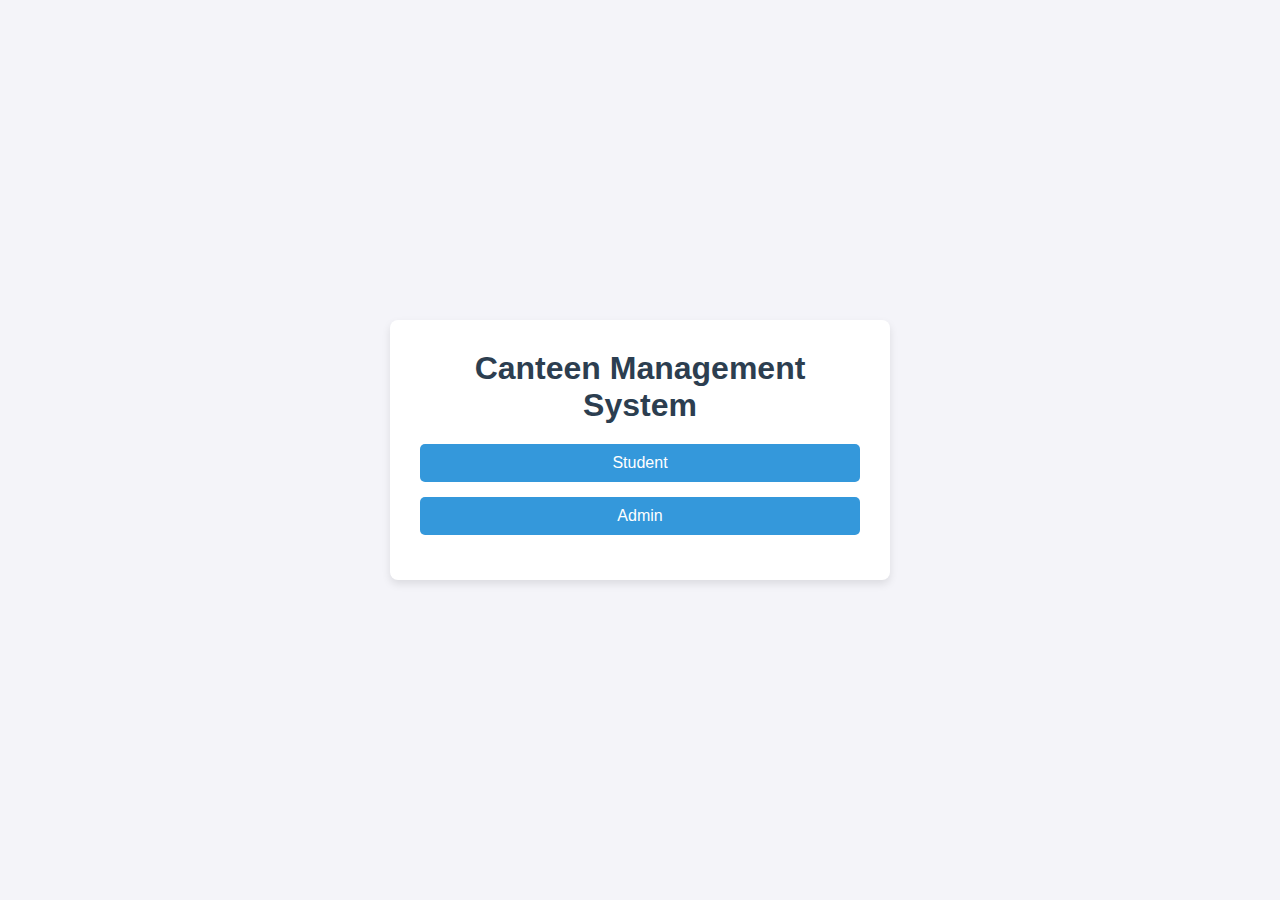
<file: index.html>
<!DOCTYPE html>
<html lang="en">
<head>
  <meta charset="UTF-8" />
  <meta name="viewport" content="width=device-width, initial-scale=1.0"/>
  <title>Canteen Management</title>
  <link rel="stylesheet" href="style.css" />
</head>
<body>
  <div class="container">
    <h1>Canteen Management System</h1>
    <div class="role-buttons">
      <button class="btn" onclick="openModal('student')">Student</button>
      <button class="btn" onclick="openModal('admin')">Admin</button>
    </div>
  </div>

  <!-- Student Modal -->
  <div id="studentModal" class="modal">
    <div class="modal-content">
      <span class="close" onclick="closeModal('student')">&times;</span>
      <h2>Student Portal</h2>
      <div class="modal-buttons">
        <button class="btn" onclick="window.location.href='student-login.html'">Login</button>
        <button class="btn" onclick="window.location.href='student-register.html'">Register</button>
      </div>
    </div>
  </div>

  <!-- Admin Modal -->
  <div id="adminModal" class="modal">
    <div class="modal-content">
      <span class="close" onclick="closeModal('admin')">&times;</span>
      <h2>Admin Portal</h2>
      <div class="modal-buttons">
        <button class="btn" onclick="window.location.href='admin-login.html'">Login</button>
        <button class="btn" onclick="window.location.href='admin-register.html'">Register</button>
      </div>
    </div>
  </div>

  <script>
    function openModal(role) {
      document.getElementById(role + 'Modal').style.display = 'block';
    }

    function closeModal(role) {
      document.getElementById(role + 'Modal').style.display = 'none';
    }

    window.onclick = function(event) {
      if (event.target.classList.contains('modal')) {
        event.target.style.display = 'none';
      }
    }
  </script>
</body>
</html>
</file>
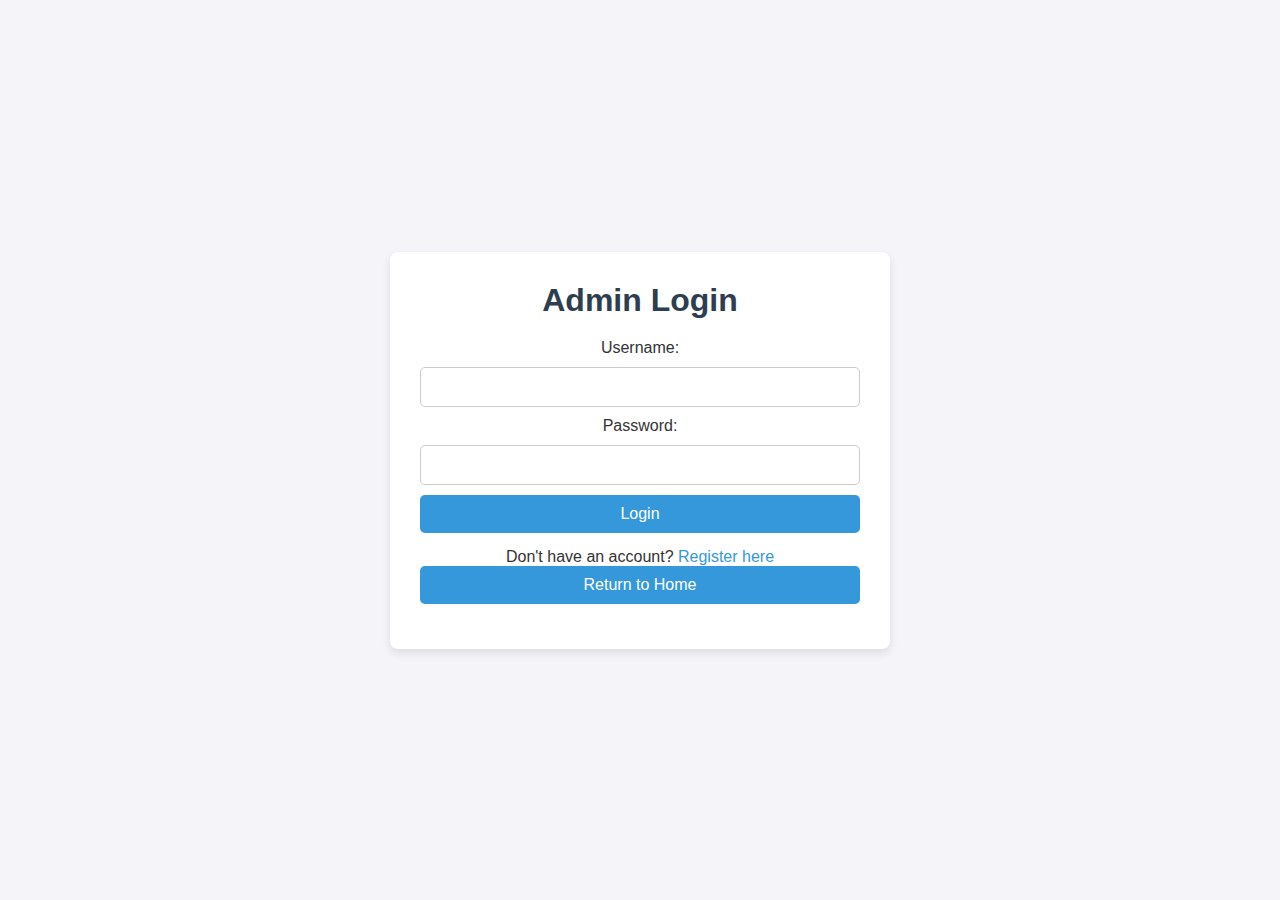
<file: admin-login.html>
<!DOCTYPE html>
<html lang="en">
<head>
  <meta charset="UTF-8" />
  <meta name="viewport" content="width=device-width, initial-scale=1.0"/>
  <title>Admin Login - Canteen Management</title>
  <link rel="stylesheet" href="style.css" />
</head>
<body>
  <div class="container">
    <h1>Admin Login</h1>
    <form action="admin-login.php" method="POST">
      <label for="adminCode">Username:</label>
      <input type="text" id="adminCode" name="adminCode" required />

      <label for="password">Password:</label>
      <input type="password" id="password" name="password" required />

      <button type="submit" class="btn">Login</button>
    </form>
    <p>Don't have an account? <a href="admin-register.html">Register here</a></p>

    <!-- Return to Index Button -->
    <button onclick="window.location.href='index.html'" class="btn">Return to Home</button>
  </div>
</body>
</html>
</file>
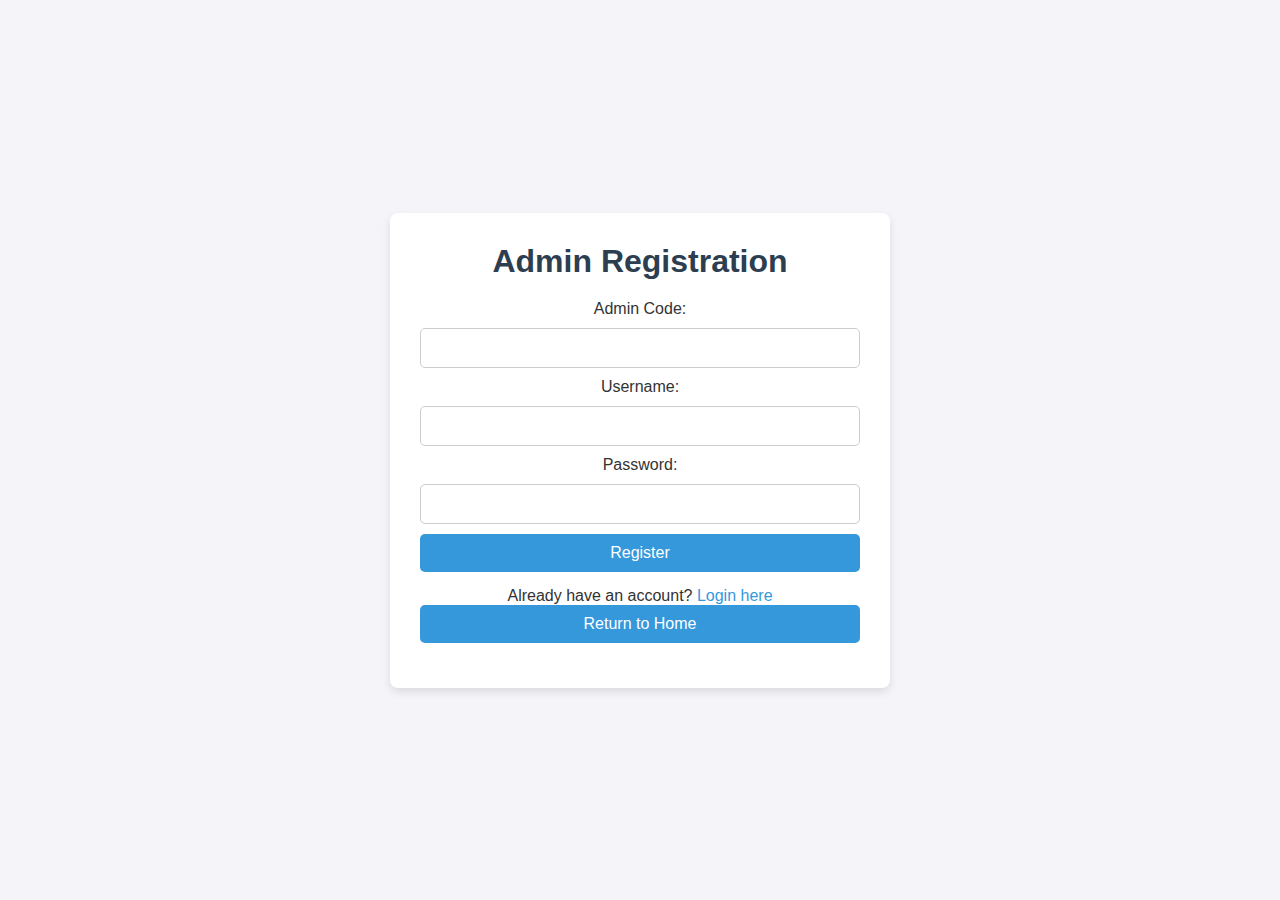
<file: admin-register.html>
<!DOCTYPE html>
<html lang="en">
<head>
  <meta charset="UTF-8" />
  <meta name="viewport" content="width=device-width, initial-scale=1.0"/>
  <title>Admin Registration - Canteen Management</title>
  <link rel="stylesheet" href="style.css" />
</head>
<body>
  <div class="container">
    <h1>Admin Registration</h1>
    <form action="admin-register.php" method="POST">
      <label for="adminCode">Admin Code:</label>
      <input type="text" id="adminCode" name="adminCode" required />

      <label for="username">Username:</label>
      <input type="text" id="username" name="username" required />

      <label for="password">Password:</label>
      <input type="password" id="password" name="password" required />

      <button type="submit" class="btn">Register</button>
    </form>
    <p>Already have an account? <a href="admin-login.html">Login here</a></p>

    <!-- Return to Index Button -->
    <button onclick="window.location.href='index.html'" class="btn">Return to Home</button>
  </div>
</body>
</html>
</file>
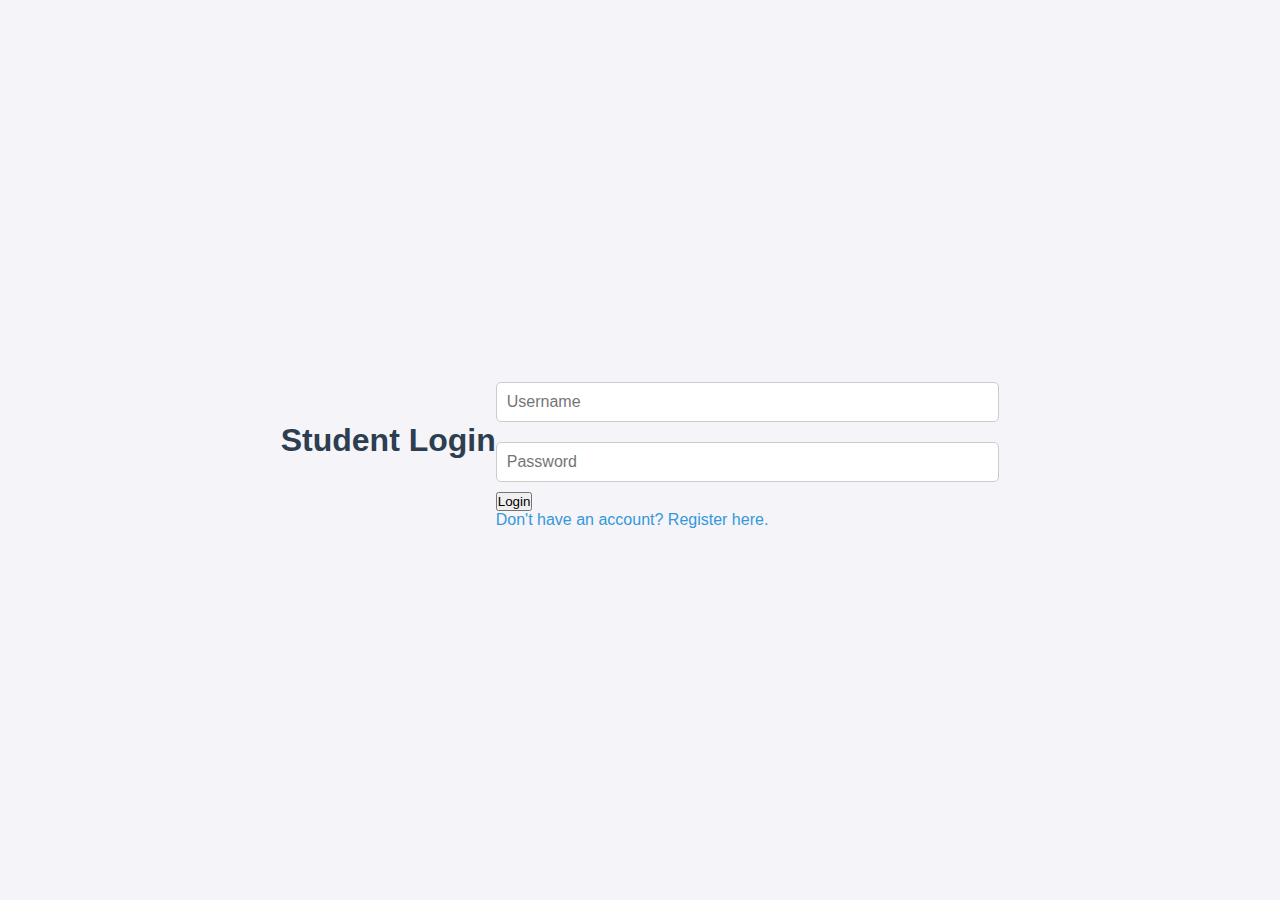
<file: student-login.html>
<!DOCTYPE html>
<html lang="en">
<head>
    <meta charset="UTF-8">
    <meta name="viewport" content="width=device-width, initial-scale=1.0">
    <title>Student Login</title>
    <link rel="stylesheet" href="style.css">
</head>
<body>
    <header>
        <h1>Student Login</h1>
    </header>

    <div class="form-container">
        <form action="student-login.php" method="POST"> <!-- Correct method and action -->
            <input type="text" name="username" placeholder="Username" required>
            <input type="password" name="password" placeholder="Password" required>
            <button type="submit">Login</button>
        </form>
        <a href="student-register.html">Don't have an account? Register here.</a>
    </div>
</body>
</html>
</file>
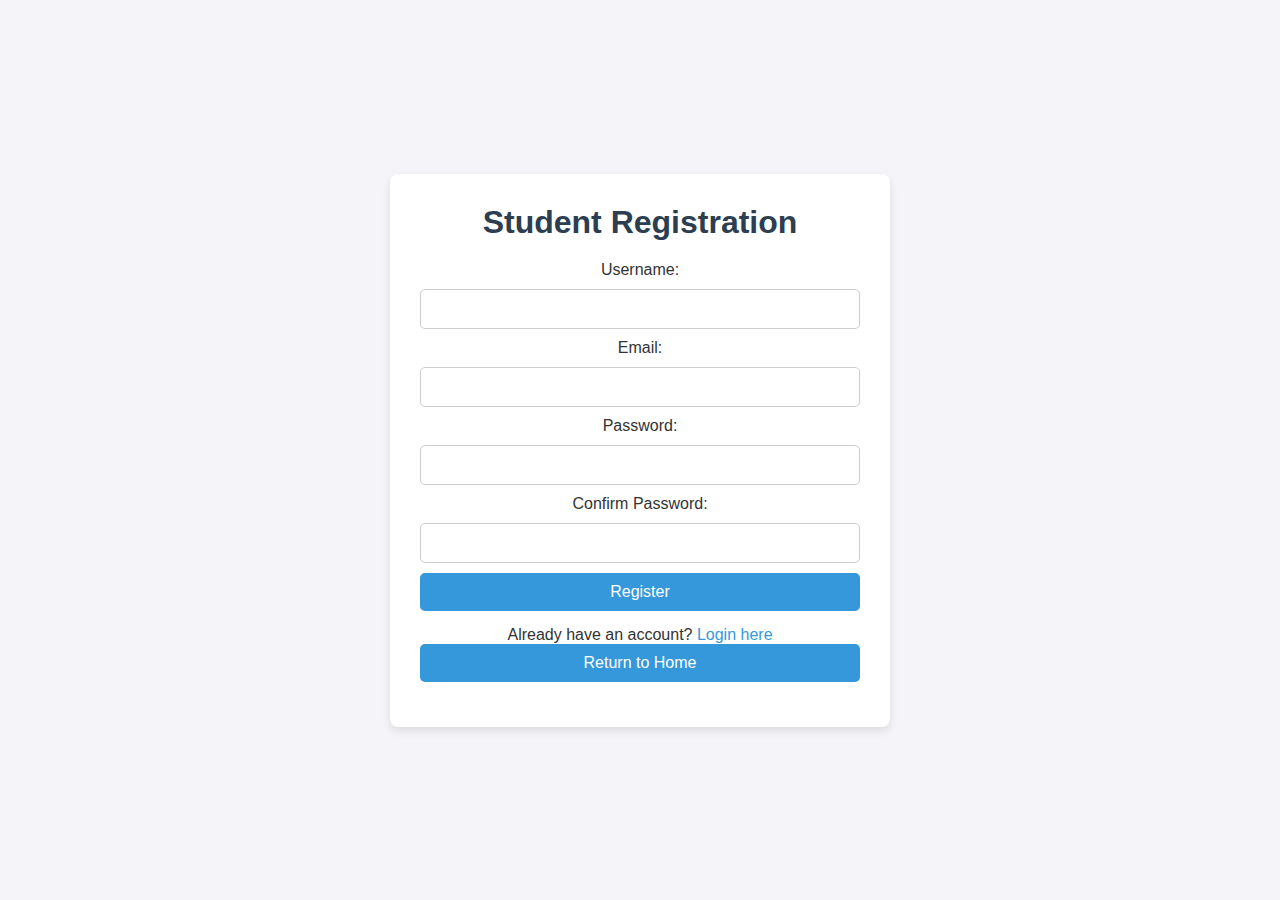
<file: student-register.html>
<!DOCTYPE html>
<html lang="en">
<head>
  <meta charset="UTF-8" />
  <meta name="viewport" content="width=device-width, initial-scale=1.0"/>
  <title>Student Registration - Canteen Management</title>
  <link rel="stylesheet" href="style.css" />
</head>
<body>
  <div class="container">
    <h1>Student Registration</h1>
    <form action="student-register.php" method="POST">
      <label for="username">Username:</label>
      <input type="text" id="username" name="username" required />

      <label for="email">Email:</label>
      <input type="email" id="email" name="email" required />

      <label for="password">Password:</label>
      <input type="password" id="password" name="password" required />

      <label for="confirm-password">Confirm Password:</label>
      <input type="password" id="confirm-password" name="confirm-password" required />

      <button type="submit" class="btn">Register</button>
    </form>
    <p>Already have an account? <a href="student-login.html">Login here</a></p>

    <!-- Return to Index Button -->
    <button onclick="window.location.href='index.html'" class="btn">Return to Home</button>
  </div>
</body>
</html>
</file>
<file: style.css>
/* Reset some default styles */
* {
    margin: 0;
    padding: 0;
    box-sizing: border-box;
  }
  
  /* Body and general layout */
  body {
    font-family: 'Arial', sans-serif;
    background-color: #f4f4f9;
    color: #333;
    display: flex;
    justify-content: center;
    align-items: center;
    height: 100vh;
  }
  
  .container {
    background-color: #ffffff;
    box-shadow: 0 4px 8px rgba(0, 0, 0, 0.1);
    padding: 30px;
    border-radius: 8px;
    width: 100%;
    max-width: 500px;
    text-align: center;
  }
  
  h1 {
    color: #2c3e50;
    margin-bottom: 20px;
    font-size: 2rem;
  }
  
  /* Buttons */
  .btn {
    background-color: #3498db;
    color: white;
    padding: 10px 20px;
    font-size: 1rem;
    border: none;
    border-radius: 5px;
    cursor: pointer;
    transition: background-color 0.3s ease;
    width: 100%;
    margin-bottom: 15px;
  }
  
  .btn:hover {
    background-color: #2980b9;
  }
  
  a {
    color: #3498db;
    text-decoration: none;
    transition: color 0.3s ease;
  }
  
  a:hover {
    color: #2980b9;
  }
  
  /* Form elements */
  input[type="text"],
  input[type="password"],
  input[type="email"] {
    width: 100%;
    padding: 10px;
    margin: 10px 0;
    border: 1px solid #ccc;
    border-radius: 5px;
    font-size: 1rem;
  }
  
  input[type="text"]:focus,
  input[type="password"]:focus,
  input[type="email"]:focus {
    outline: none;
    border-color: #3498db;
  }
  
  /* Modal Styling */
  .modal {
    display: none;
    position: fixed;
    z-index: 1;
    left: 0;
    top: 0;
    width: 100%;
    height: 100%;
    overflow: auto;
    background-color: rgba(0, 0, 0, 0.4);
    justify-content: center;
    align-items: center;
  }
  
  .modal-content {
    background-color: #fff;
    margin: 15% auto;
    padding: 20px;
    border-radius: 8px;
    width: 80%;
    max-width: 400px;
    box-shadow: 0 4px 8px rgba(0, 0, 0, 0.1);
  }
  
  .close {
    color: #aaa;
    font-size: 30px;
    font-weight: bold;
    position: absolute;
    top: 10px;
    right: 10px;
    cursor: pointer;
  }
  
  .close:hover,
  .close:focus {
    color: black;
    text-decoration: none;
    cursor: pointer;
  }
  
  .modal-buttons {
    display: flex;
    flex-direction: column;
  }
  
  .modal-buttons .btn {
    margin-bottom: 10px;
  }
  
  /* Responsive design */
  @media screen and (max-width: 600px) {
    .container {
      padding: 20px;
      width: 90%;
    }
  
    h1 {
      font-size: 1.8rem;
    }
  
    .btn {
      font-size: 1rem;
      padding: 12px;
    }
  }
</file>
